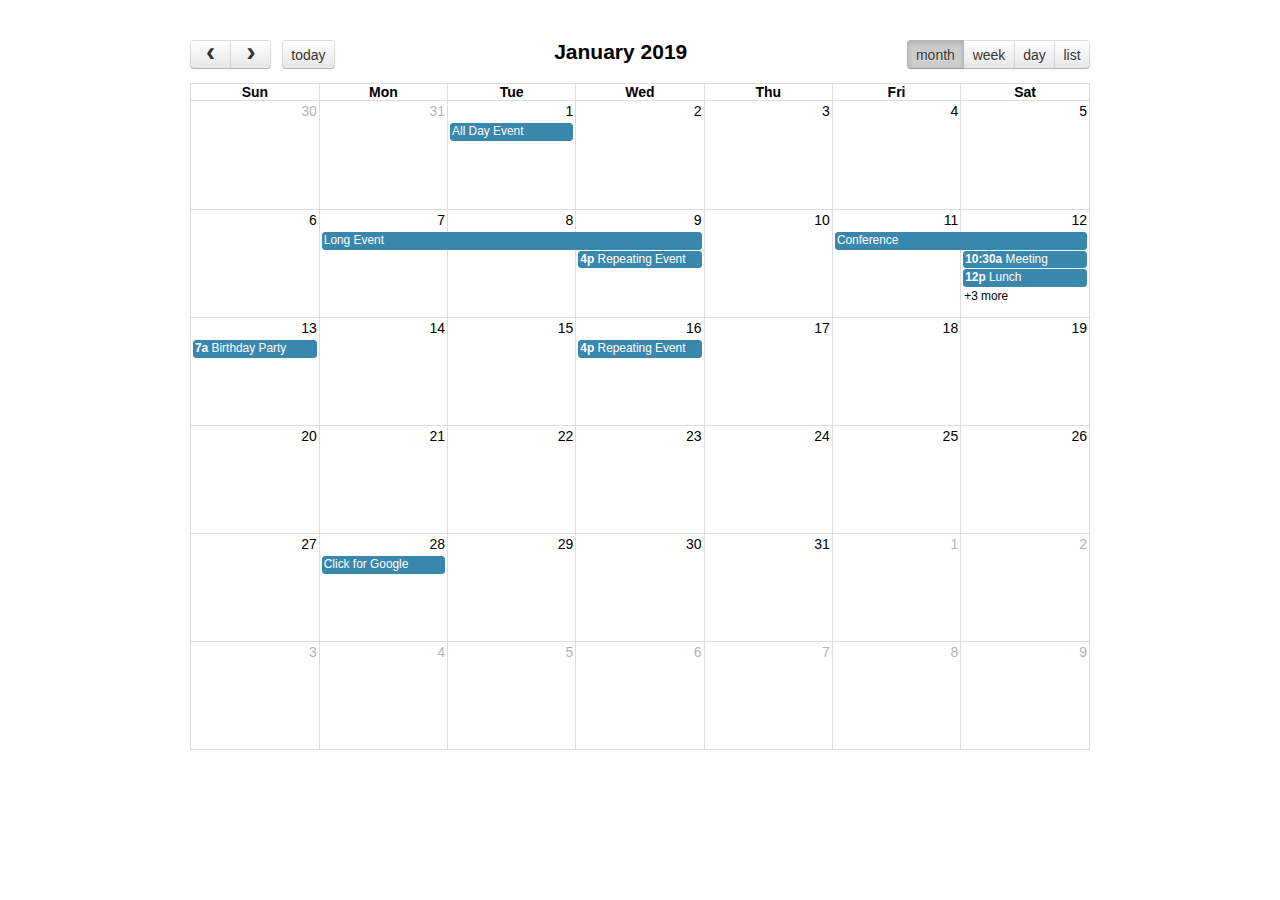
<file: js/fullcalendar-3.10.0/demos/agenda-views.html>
<!DOCTYPE html>
<html>
<head>
<meta charset='utf-8' />
<link href='../fullcalendar.min.css' rel='stylesheet' />
<link href='../fullcalendar.print.min.css' rel='stylesheet' media='print' />
<script src='../lib/moment.min.js'></script>
<script src='../lib/jquery.min.js'></script>
<script src='../fullcalendar.min.js'></script>
<script>

  $(document).ready(function() {

    $('#calendar').fullCalendar({
      header: {
        left: 'prev,next today',
        center: 'title',
        right: 'month,agendaWeek,agendaDay,listWeek'
      },
      defaultDate: '2019-01-12',
      navLinks: true, // can click day/week names to navigate views
      editable: true,
      eventLimit: true, // allow "more" link when too many events
      events: [
        {
          title: 'All Day Event',
          start: '2019-01-01',
        },
        {
          title: 'Long Event',
          start: '2019-01-07',
          end: '2019-01-10'
        },
        {
          id: 999,
          title: 'Repeating Event',
          start: '2019-01-09T16:00:00'
        },
        {
          id: 999,
          title: 'Repeating Event',
          start: '2019-01-16T16:00:00'
        },
        {
          title: 'Conference',
          start: '2019-01-11',
          end: '2019-01-13'
        },
        {
          title: 'Meeting',
          start: '2019-01-12T10:30:00',
          end: '2019-01-12T12:30:00'
        },
        {
          title: 'Lunch',
          start: '2019-01-12T12:00:00'
        },
        {
          title: 'Meeting',
          start: '2019-01-12T14:30:00'
        },
        {
          title: 'Happy Hour',
          start: '2019-01-12T17:30:00'
        },
        {
          title: 'Dinner',
          start: '2019-01-12T20:00:00'
        },
        {
          title: 'Birthday Party',
          start: '2019-01-13T07:00:00'
        },
        {
          title: 'Click for Google',
          url: 'http://google.com/',
          start: '2019-01-28'
        }
      ]
    });

  });

</script>
<style>

  body {
    margin: 40px 10px;
    padding: 0;
    font-family: "Lucida Grande",Helvetica,Arial,Verdana,sans-serif;
    font-size: 14px;
  }

  #calendar {
    max-width: 900px;
    margin: 0 auto;
  }

</style>
</head>
<body>

  <div id='calendar'></div>

</body>
</html>
</file>
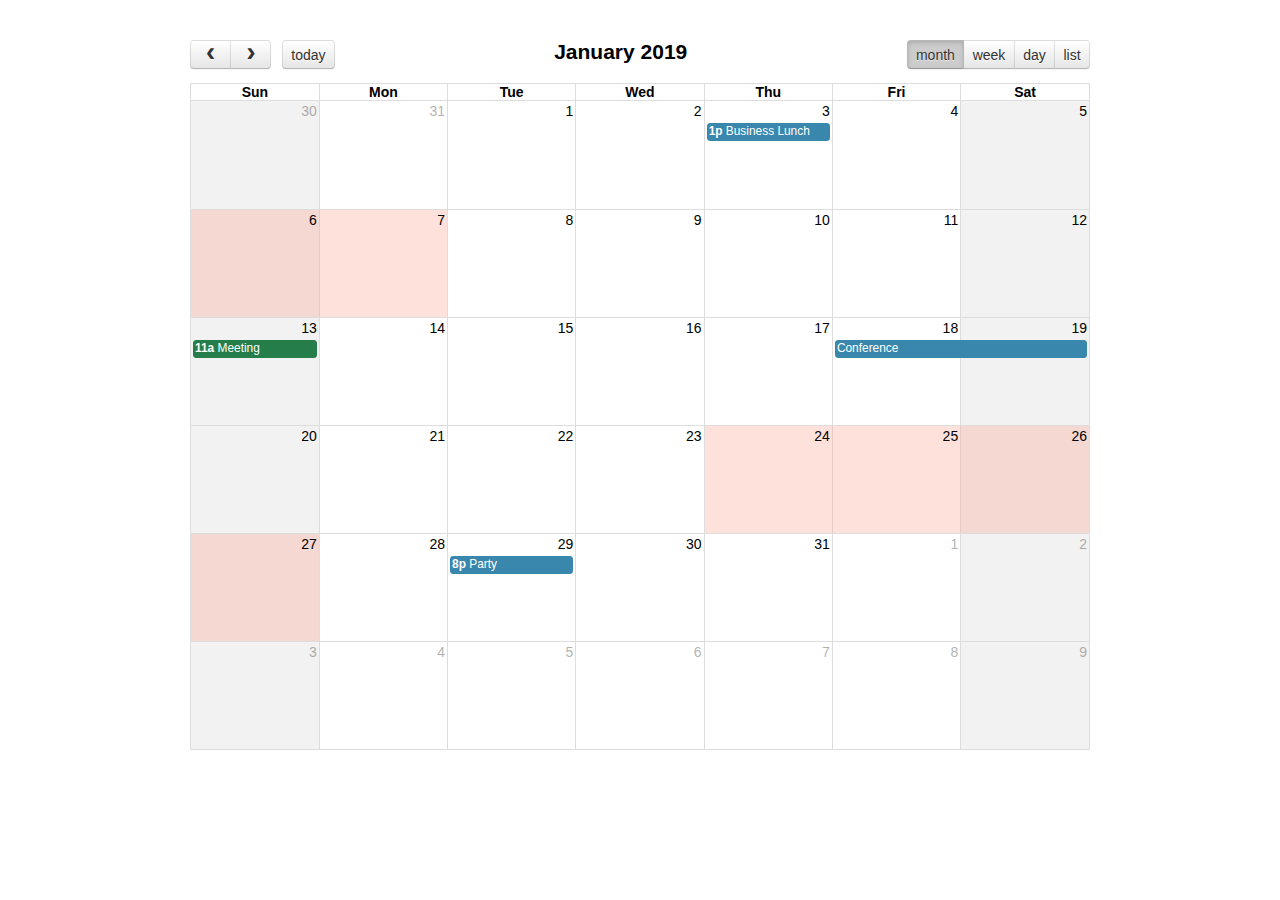
<file: js/fullcalendar-3.10.0/demos/background-events.html>
<!DOCTYPE html>
<html>
<head>
<meta charset='utf-8' />
<link href='../fullcalendar.min.css' rel='stylesheet' />
<link href='../fullcalendar.print.min.css' rel='stylesheet' media='print' />
<script src='../lib/moment.min.js'></script>
<script src='../lib/jquery.min.js'></script>
<script src='../fullcalendar.min.js'></script>
<script>

  $(document).ready(function() {

    $('#calendar').fullCalendar({
      header: {
        left: 'prev,next today',
        center: 'title',
        right: 'month,agendaWeek,agendaDay,listMonth'
      },
      defaultDate: '2019-01-12',
      navLinks: true, // can click day/week names to navigate views
      businessHours: true, // display business hours
      editable: true,
      events: [
        {
          title: 'Business Lunch',
          start: '2019-01-03T13:00:00',
          constraint: 'businessHours'
        },
        {
          title: 'Meeting',
          start: '2019-01-13T11:00:00',
          constraint: 'availableForMeeting', // defined below
          color: '#257e4a'
        },
        {
          title: 'Conference',
          start: '2019-01-18',
          end: '2019-01-20'
        },
        {
          title: 'Party',
          start: '2019-01-29T20:00:00'
        },

        // areas where "Meeting" must be dropped
        {
          id: 'availableForMeeting',
          start: '2019-01-11T10:00:00',
          end: '2019-01-11T16:00:00',
          rendering: 'background'
        },
        {
          id: 'availableForMeeting',
          start: '2019-01-13T10:00:00',
          end: '2019-01-13T16:00:00',
          rendering: 'background'
        },

        // red areas where no events can be dropped
        {
          start: '2019-01-24',
          end: '2019-01-28',
          overlap: false,
          rendering: 'background',
          color: '#ff9f89'
        },
        {
          start: '2019-01-06',
          end: '2019-01-08',
          overlap: false,
          rendering: 'background',
          color: '#ff9f89'
        }
      ]
    });

  });

</script>
<style>

  body {
    margin: 40px 10px;
    padding: 0;
    font-family: "Lucida Grande",Helvetica,Arial,Verdana,sans-serif;
    font-size: 14px;
  }

  #calendar {
    max-width: 900px;
    margin: 0 auto;
  }

</style>
</head>
<body>

  <div id='calendar'></div>

</body>
</html>
</file>
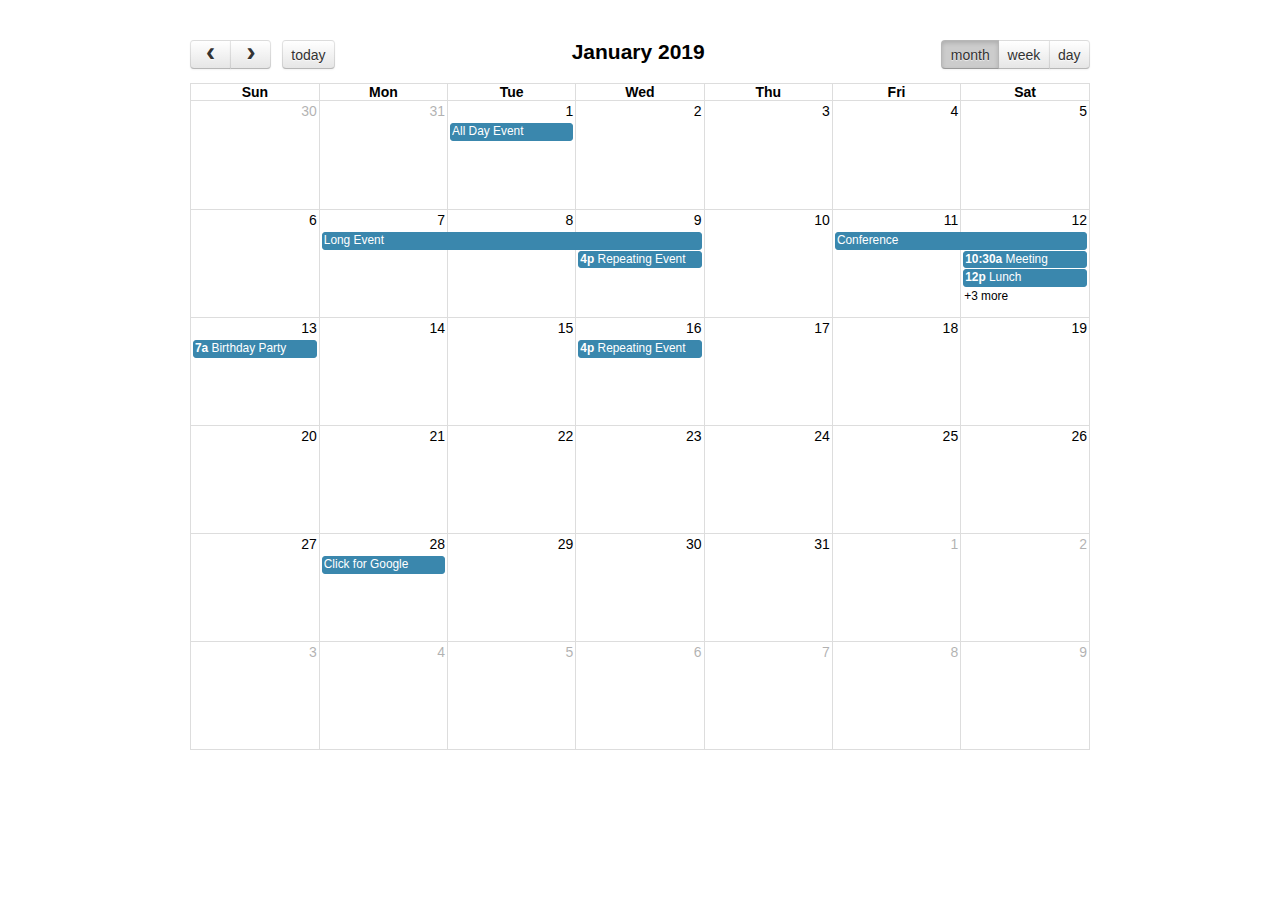
<file: js/fullcalendar-3.10.0/demos/basic-views.html>
<!DOCTYPE html>
<html>
<head>
<meta charset='utf-8' />
<link href='../fullcalendar.min.css' rel='stylesheet' />
<link href='../fullcalendar.print.min.css' rel='stylesheet' media='print' />
<script src='../lib/moment.min.js'></script>
<script src='../lib/jquery.min.js'></script>
<script src='../fullcalendar.min.js'></script>
<script>

  $(document).ready(function() {

    $('#calendar').fullCalendar({
      header: {
        left: 'prev,next today',
        center: 'title',
        right: 'month,basicWeek,basicDay'
      },
      defaultDate: '2019-01-12',
      navLinks: true, // can click day/week names to navigate views
      editable: true,
      eventLimit: true, // allow "more" link when too many events
      events: [
        {
          title: 'All Day Event',
          start: '2019-01-01'
        },
        {
          title: 'Long Event',
          start: '2019-01-07',
          end: '2019-01-10'
        },
        {
          id: 999,
          title: 'Repeating Event',
          start: '2019-01-09T16:00:00'
        },
        {
          id: 999,
          title: 'Repeating Event',
          start: '2019-01-16T16:00:00'
        },
        {
          title: 'Conference',
          start: '2019-01-11',
          end: '2019-01-13'
        },
        {
          title: 'Meeting',
          start: '2019-01-12T10:30:00',
          end: '2019-01-12T12:30:00'
        },
        {
          title: 'Lunch',
          start: '2019-01-12T12:00:00'
        },
        {
          title: 'Meeting',
          start: '2019-01-12T14:30:00'
        },
        {
          title: 'Happy Hour',
          start: '2019-01-12T17:30:00'
        },
        {
          title: 'Dinner',
          start: '2019-01-12T20:00:00'
        },
        {
          title: 'Birthday Party',
          start: '2019-01-13T07:00:00'
        },
        {
          title: 'Click for Google',
          url: 'http://google.com/',
          start: '2019-01-28'
        }
      ]
    });

  });

</script>
<style>

  body {
    margin: 40px 10px;
    padding: 0;
    font-family: "Lucida Grande",Helvetica,Arial,Verdana,sans-serif;
    font-size: 14px;
  }

  #calendar {
    max-width: 900px;
    margin: 0 auto;
  }

</style>
</head>
<body>

  <div id='calendar'></div>

</body>
</html>
</file>
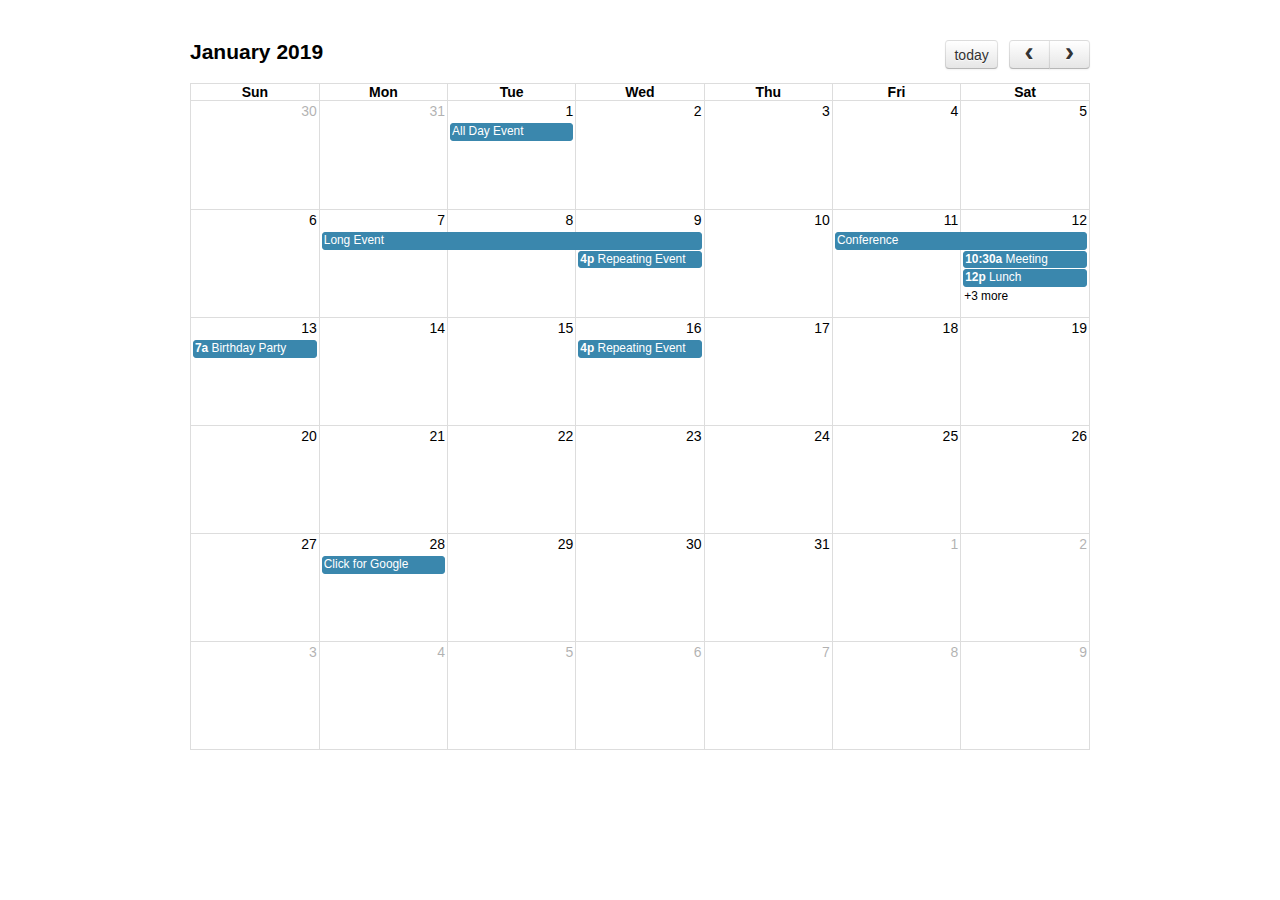
<file: js/fullcalendar-3.10.0/demos/default.html>
<!DOCTYPE html>
<html>
<head>
<meta charset='utf-8' />
<link href='../fullcalendar.min.css' rel='stylesheet' />
<link href='../fullcalendar.print.min.css' rel='stylesheet' media='print' />
<script src='../lib/moment.min.js'></script>
<script src='../lib/jquery.min.js'></script>
<script src='../fullcalendar.min.js'></script>
<script>

  $(document).ready(function() {

    $('#calendar').fullCalendar({
      defaultDate: '2019-01-12',
      editable: true,
      eventLimit: true, // allow "more" link when too many events
      events: [
        {
          title: 'All Day Event',
          start: '2019-01-01'
        },
        {
          title: 'Long Event',
          start: '2019-01-07',
          end: '2019-01-10'
        },
        {
          id: 999,
          title: 'Repeating Event',
          start: '2019-01-09T16:00:00'
        },
        {
          id: 999,
          title: 'Repeating Event',
          start: '2019-01-16T16:00:00'
        },
        {
          title: 'Conference',
          start: '2019-01-11',
          end: '2019-01-13'
        },
        {
          title: 'Meeting',
          start: '2019-01-12T10:30:00',
          end: '2019-01-12T12:30:00'
        },
        {
          title: 'Lunch',
          start: '2019-01-12T12:00:00'
        },
        {
          title: 'Meeting',
          start: '2019-01-12T14:30:00'
        },
        {
          title: 'Happy Hour',
          start: '2019-01-12T17:30:00'
        },
        {
          title: 'Dinner',
          start: '2019-01-12T20:00:00'
        },
        {
          title: 'Birthday Party',
          start: '2019-01-13T07:00:00'
        },
        {
          title: 'Click for Google',
          url: 'http://google.com/',
          start: '2019-01-28'
        }
      ]
    });

  });

</script>
<style>

  body {
    margin: 40px 10px;
    padding: 0;
    font-family: "Lucida Grande",Helvetica,Arial,Verdana,sans-serif;
    font-size: 14px;
  }

  #calendar {
    max-width: 900px;
    margin: 0 auto;
  }

</style>
</head>
<body>

  <div id='calendar'></div>

</body>
</html>
</file>
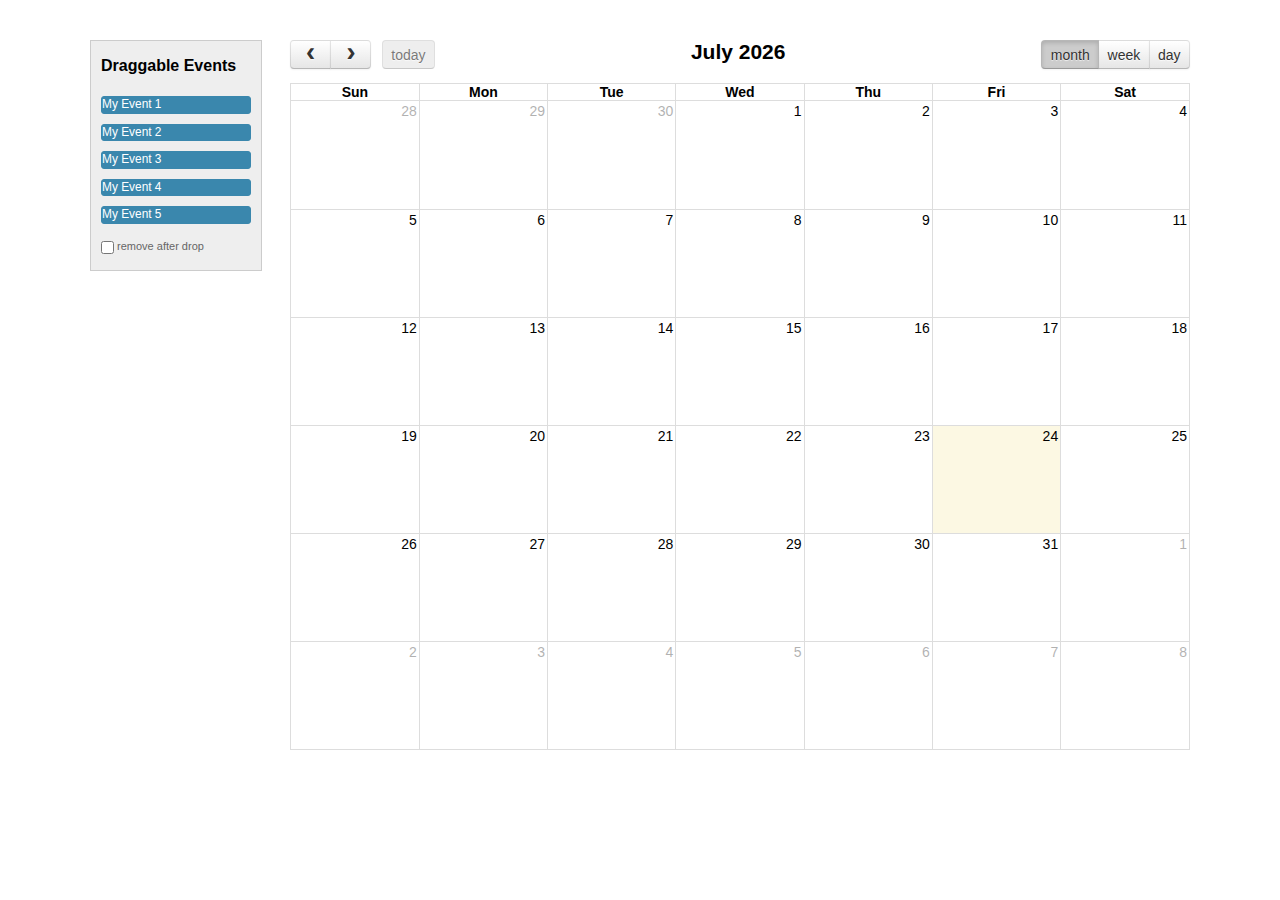
<file: js/fullcalendar-3.10.0/demos/external-dragging.html>
<!DOCTYPE html>
<html>
<head>
<meta charset='utf-8' />
<link href='../fullcalendar.min.css' rel='stylesheet' />
<link href='../fullcalendar.print.min.css' rel='stylesheet' media='print' />
<script src='../lib/moment.min.js'></script>
<script src='../lib/jquery.min.js'></script>
<script src='../lib/jquery-ui.min.js'></script>
<script src='../fullcalendar.min.js'></script>
<script>

  $(document).ready(function() {


    /* initialize the external events
    -----------------------------------------------------------------*/

    $('#external-events .fc-event').each(function() {

      // store data so the calendar knows to render an event upon drop
      $(this).data('event', {
        title: $.trim($(this).text()), // use the element's text as the event title
        stick: true // maintain when user navigates (see docs on the renderEvent method)
      });

      // make the event draggable using jQuery UI
      $(this).draggable({
        zIndex: 999,
        revert: true,      // will cause the event to go back to its
        revertDuration: 0  //  original position after the drag
      });

    });


    /* initialize the calendar
    -----------------------------------------------------------------*/

    $('#calendar').fullCalendar({
      header: {
        left: 'prev,next today',
        center: 'title',
        right: 'month,agendaWeek,agendaDay'
      },
      editable: true,
      droppable: true, // this allows things to be dropped onto the calendar
      drop: function() {
        // is the "remove after drop" checkbox checked?
        if ($('#drop-remove').is(':checked')) {
          // if so, remove the element from the "Draggable Events" list
          $(this).remove();
        }
      }
    });


  });

</script>
<style>

  body {
    margin-top: 40px;
    text-align: center;
    font-size: 14px;
    font-family: "Lucida Grande",Helvetica,Arial,Verdana,sans-serif;
  }

  #wrap {
    width: 1100px;
    margin: 0 auto;
  }

  #external-events {
    float: left;
    width: 150px;
    padding: 0 10px;
    border: 1px solid #ccc;
    background: #eee;
    text-align: left;
  }

  #external-events h4 {
    font-size: 16px;
    margin-top: 0;
    padding-top: 1em;
  }

  #external-events .fc-event {
    margin: 10px 0;
    cursor: pointer;
  }

  #external-events p {
    margin: 1.5em 0;
    font-size: 11px;
    color: #666;
  }

  #external-events p input {
    margin: 0;
    vertical-align: middle;
  }

  #calendar {
    float: right;
    width: 900px;
  }

</style>
</head>
<body>
  <div id='wrap'>

    <div id='external-events'>
      <h4>Draggable Events</h4>
      <div class='fc-event'>My Event 1</div>
      <div class='fc-event'>My Event 2</div>
      <div class='fc-event'>My Event 3</div>
      <div class='fc-event'>My Event 4</div>
      <div class='fc-event'>My Event 5</div>
      <p>
        <input type='checkbox' id='drop-remove' />
        <label for='drop-remove'>remove after drop</label>
      </p>
    </div>

    <div id='calendar'></div>

    <div style='clear:both'></div>

  </div>
</body>
</html>
</file>
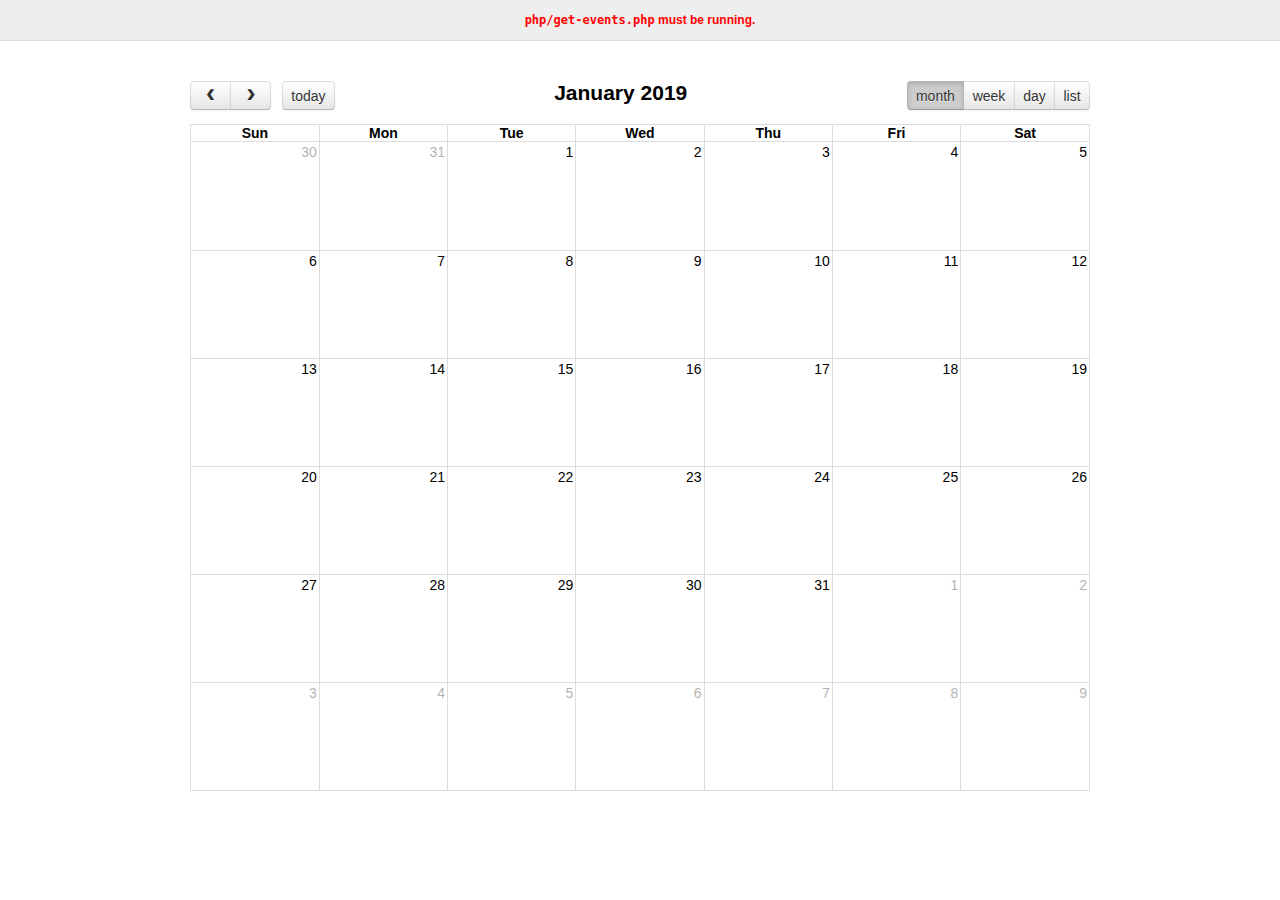
<file: js/fullcalendar-3.10.0/demos/json.html>
<!DOCTYPE html>
<html>
<head>
<meta charset='utf-8' />
<link href='../fullcalendar.min.css' rel='stylesheet' />
<link href='../fullcalendar.print.min.css' rel='stylesheet' media='print' />
<script src='../lib/moment.min.js'></script>
<script src='../lib/jquery.min.js'></script>
<script src='../fullcalendar.min.js'></script>
<script>

  $(document).ready(function() {

    $('#calendar').fullCalendar({
      header: {
        left: 'prev,next today',
        center: 'title',
        right: 'month,agendaWeek,agendaDay,listWeek'
      },
      defaultDate: '2019-01-12',
      editable: true,
      navLinks: true, // can click day/week names to navigate views
      eventLimit: true, // allow "more" link when too many events
      events: {
        url: 'php/get-events.php',
        error: function() {
          $('#script-warning').show();
        }
      },
      loading: function(bool) {
        $('#loading').toggle(bool);
      }
    });

  });

</script>
<style>

  body {
    margin: 0;
    padding: 0;
    font-family: "Lucida Grande",Helvetica,Arial,Verdana,sans-serif;
    font-size: 14px;
  }

  #script-warning {
    display: none;
    background: #eee;
    border-bottom: 1px solid #ddd;
    padding: 0 10px;
    line-height: 40px;
    text-align: center;
    font-weight: bold;
    font-size: 12px;
    color: red;
  }

  #loading {
    display: none;
    position: absolute;
    top: 10px;
    right: 10px;
  }

  #calendar {
    max-width: 900px;
    margin: 40px auto;
    padding: 0 10px;
  }

</style>
</head>
<body>

  <div id='script-warning'>
    <code>php/get-events.php</code> must be running.
  </div>

  <div id='loading'>loading...</div>

  <div id='calendar'></div>

</body>
</html>
</file>
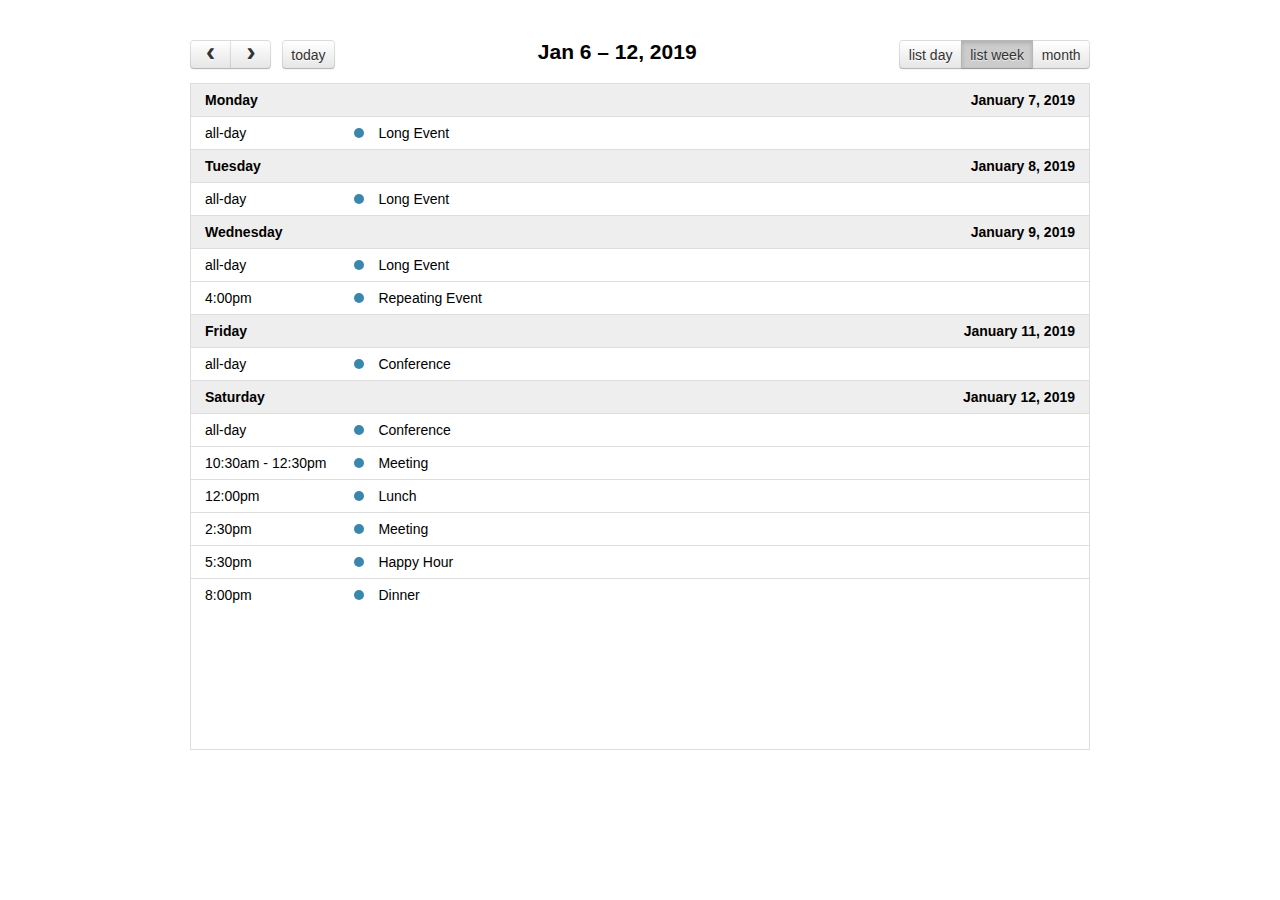
<file: js/fullcalendar-3.10.0/demos/list-views.html>
<!DOCTYPE html>
<html>
<head>
<meta charset='utf-8' />
<link href='../fullcalendar.min.css' rel='stylesheet' />
<link href='../fullcalendar.print.min.css' rel='stylesheet' media='print' />
<script src='../lib/moment.min.js'></script>
<script src='../lib/jquery.min.js'></script>
<script src='../fullcalendar.min.js'></script>
<script>

  $(document).ready(function() {

    $('#calendar').fullCalendar({
      header: {
        left: 'prev,next today',
        center: 'title',
        right: 'listDay,listWeek,month'
      },

      // customize the button names,
      // otherwise they'd all just say "list"
      views: {
        listDay: { buttonText: 'list day' },
        listWeek: { buttonText: 'list week' }
      },

      defaultView: 'listWeek',
      defaultDate: '2019-01-12',
      navLinks: true, // can click day/week names to navigate views
      editable: true,
      eventLimit: true, // allow "more" link when too many events
      events: [
        {
          title: 'All Day Event',
          start: '2019-01-01'
        },
        {
          title: 'Long Event',
          start: '2019-01-07',
          end: '2019-01-10'
        },
        {
          id: 999,
          title: 'Repeating Event',
          start: '2019-01-09T16:00:00'
        },
        {
          id: 999,
          title: 'Repeating Event',
          start: '2019-01-16T16:00:00'
        },
        {
          title: 'Conference',
          start: '2019-01-11',
          end: '2019-01-13'
        },
        {
          title: 'Meeting',
          start: '2019-01-12T10:30:00',
          end: '2019-01-12T12:30:00'
        },
        {
          title: 'Lunch',
          start: '2019-01-12T12:00:00'
        },
        {
          title: 'Meeting',
          start: '2019-01-12T14:30:00'
        },
        {
          title: 'Happy Hour',
          start: '2019-01-12T17:30:00'
        },
        {
          title: 'Dinner',
          start: '2019-01-12T20:00:00'
        },
        {
          title: 'Birthday Party',
          start: '2019-01-13T07:00:00'
        },
        {
          title: 'Click for Google',
          url: 'http://google.com/',
          start: '2019-01-28'
        }
      ]
    });

  });

</script>
<style>

  body {
    margin: 40px 10px;
    padding: 0;
    font-family: "Lucida Grande",Helvetica,Arial,Verdana,sans-serif;
    font-size: 14px;
  }

  #calendar {
    max-width: 900px;
    margin: 0 auto;
  }

</style>
</head>
<body>

  <div id='calendar'></div>

</body>
</html>
</file>
